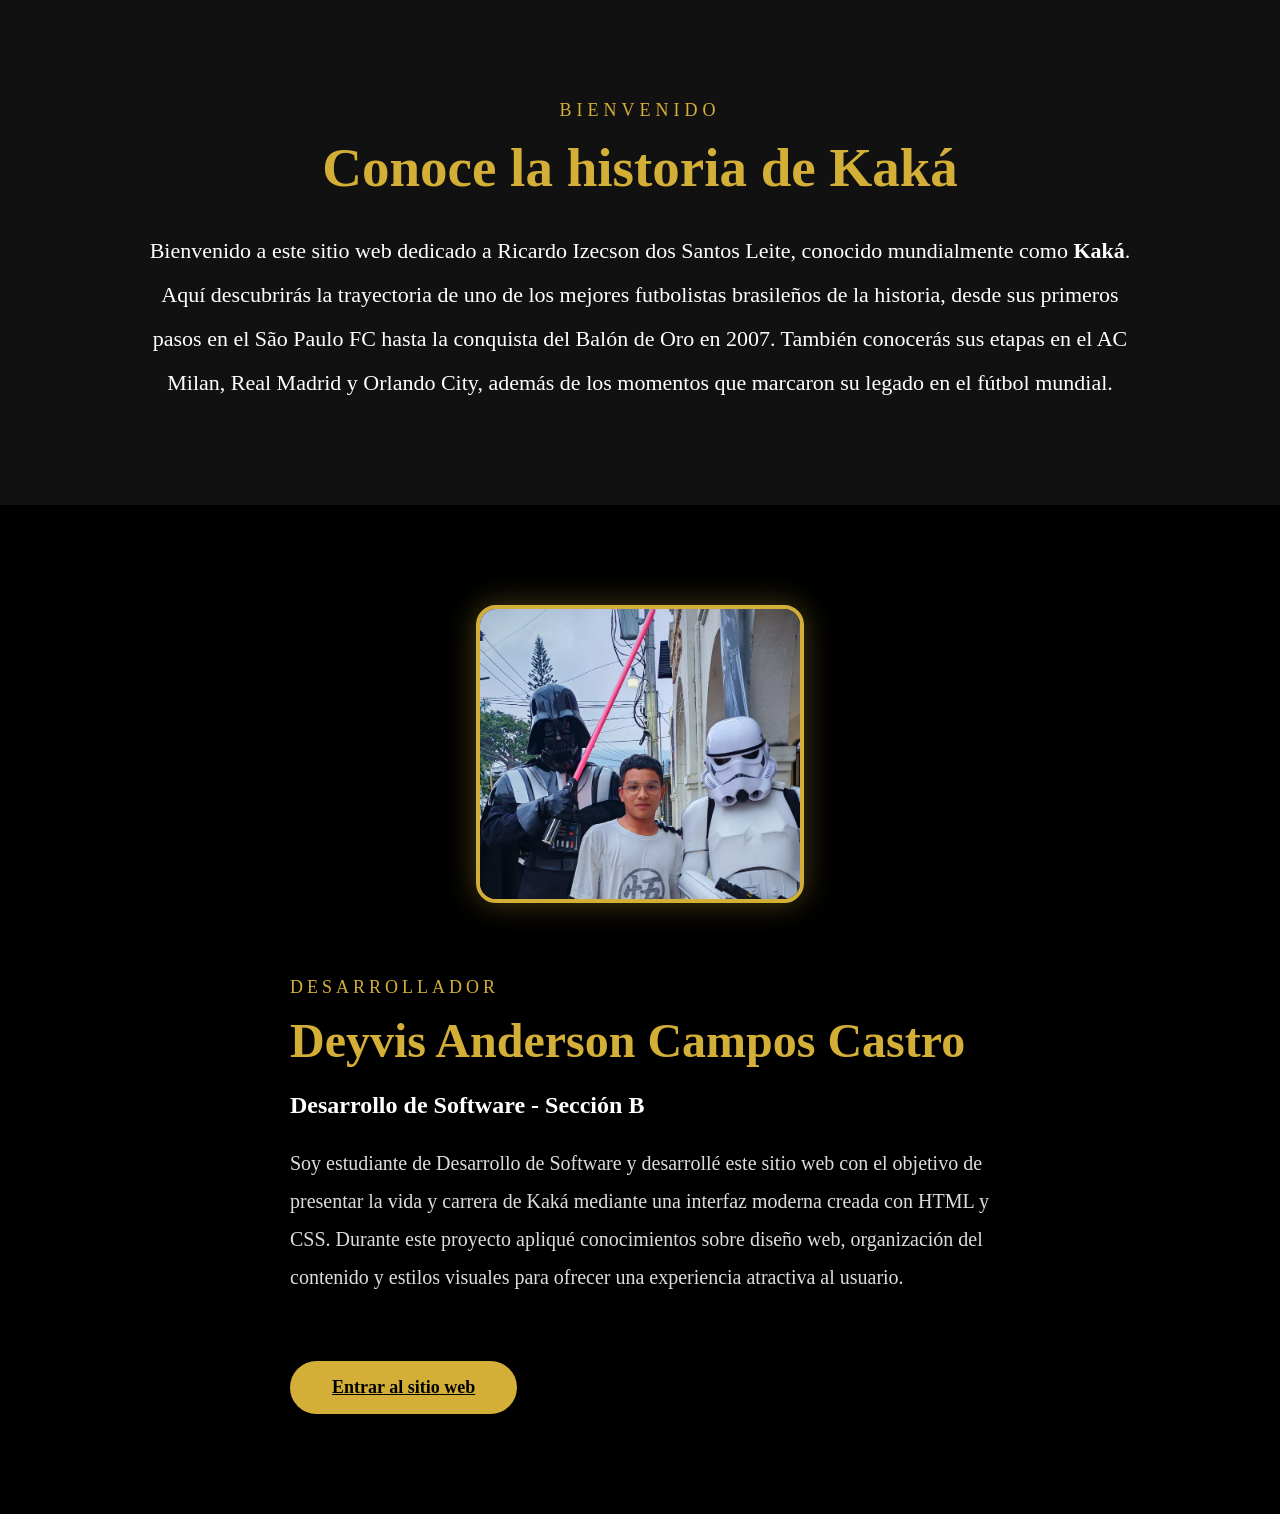
<file: index2/Bienvenida.html>
<!DOCTYPE html>
<html lang="en">
<head>
    <meta charset="UTF-8">
    <meta name="viewport" content="width=device-width, initial-scale=1.0">
    <title>Bienvenida/a</title>
    <link rel="stylesheet" href="Bienvenida.css">
</head>
<body>
<section class="bienvenida">

    <div class="container">

        <div class="titulo">

            <span>Bienvenido</span>

            <h2>Conoce la historia de Kaká</h2>

        </div>

        <p>
            Bienvenido a este sitio web dedicado a Ricardo Izecson dos Santos Leite,
            conocido mundialmente como <strong>Kaká</strong>. Aquí descubrirás la trayectoria
            de uno de los mejores futbolistas brasileños de la historia, desde sus primeros
            pasos en el São Paulo FC hasta la conquista del Balón de Oro en 2007.
            También conocerás sus etapas en el AC Milan, Real Madrid y Orlando City,
            además de los momentos que marcaron su legado en el fútbol mundial.
        </p>

    </div>

</section>

<!--==========================
      DESARROLLADOR
===========================-->

<section class="desarrollador">

    <div class="container-dev">

        <div class="foto">

            <img src="../Imgs/Yo.jpg" alt="Foto del desarrollador">

        </div>

        <div class="info">

            <span>Desarrollador</span>

            <h2>Deyvis Anderson Campos Castro</h2>

            <h3>Desarrollo de Software - Sección B</h3>

            <p>
                Soy estudiante de Desarrollo de Software y desarrollé este sitio web
                con el objetivo de presentar la vida y carrera de Kaká mediante una
                interfaz moderna creada con HTML y CSS. Durante este proyecto apliqué
                conocimientos sobre diseño web, organización del contenido y estilos
                visuales para ofrecer una experiencia atractiva al usuario.
            </p>
<a href="file:///C:/Users/andyc/OneDrive/Desktop/Tarea%20página%20web/index.html" class="btn-entrar">
    Entrar al sitio web
</a>
        </div>

    </div>

</section>
</file>
<file: index2/Bienvenida.css>
/*==========================
        BIENVENIDA
===========================*/
html,
body{
    margin: 0;
    padding: 0;
    width: 100%;
    overflow-x: hidden;
}
.bienvenida{
    background:#111;
    padding:100px 10%;
    text-align:center;
}

.bienvenida span{
    color:#d4af37;
    font-size:18px;
    letter-spacing:5px;
    text-transform:uppercase;
}

.bienvenida h2{
    color:#d4af37;
    font-size:55px;
    margin:15px 0 30px;
}

.bienvenida p{
    color:white;
    font-size:22px;
    line-height:2;
    max-width:1000px;
    margin:auto;
}

/*==========================
      DESARROLLADOR
===========================*/

.desarrollador{
    background:#000;
    padding:100px 10%;
}

.container-dev{
    display:flex;
    justify-content:center;
    align-items:center;
    gap:70px;
    flex-wrap:wrap;
}

.foto img{
    width:320px;
    border-radius:20px;
    border:4px solid #d4af37;
    box-shadow:0 0 30px rgba(212,175,55,.35);
}

.info{
    max-width:700px;
}

.info span{
    color:#d4af37;
    text-transform:uppercase;
    letter-spacing:4px;
    font-size:18px;
}

.info h2{
    color:#d4af37;
    font-size:48px;
    margin:15px 0;
}

.info h3{
    color:#fff;
    font-size:24px;
    margin-bottom:25px;
}

.info p{
    color:#ddd;
    font-size:20px;
    line-height:1.9;
}

@media(max-width:900px){

    .bienvenida h2{
        font-size:40px;
    }

    .bienvenida p{
        font-size:18px;
    }

    .info{
        text-align:center;
    }

    .info h2{
        font-size:36px;
    }

    .info h3{
        font-size:20px;
    }

    .info p{
        font-size:18px;
    }

    .foto img{
        width:260px;
    }
}
.btn-entrar{
    display:inline-block;
    margin-top:45px;
    padding:16px 42px;
    background:#d4af37;
    color:#000;
    font-size:18px;
    font-weight:700;
    border-radius:40px;
    transition:.4s;
}

.btn-entrar:hover{
    background:#fff;
    transform:translateY(-4px);
}
</file>
